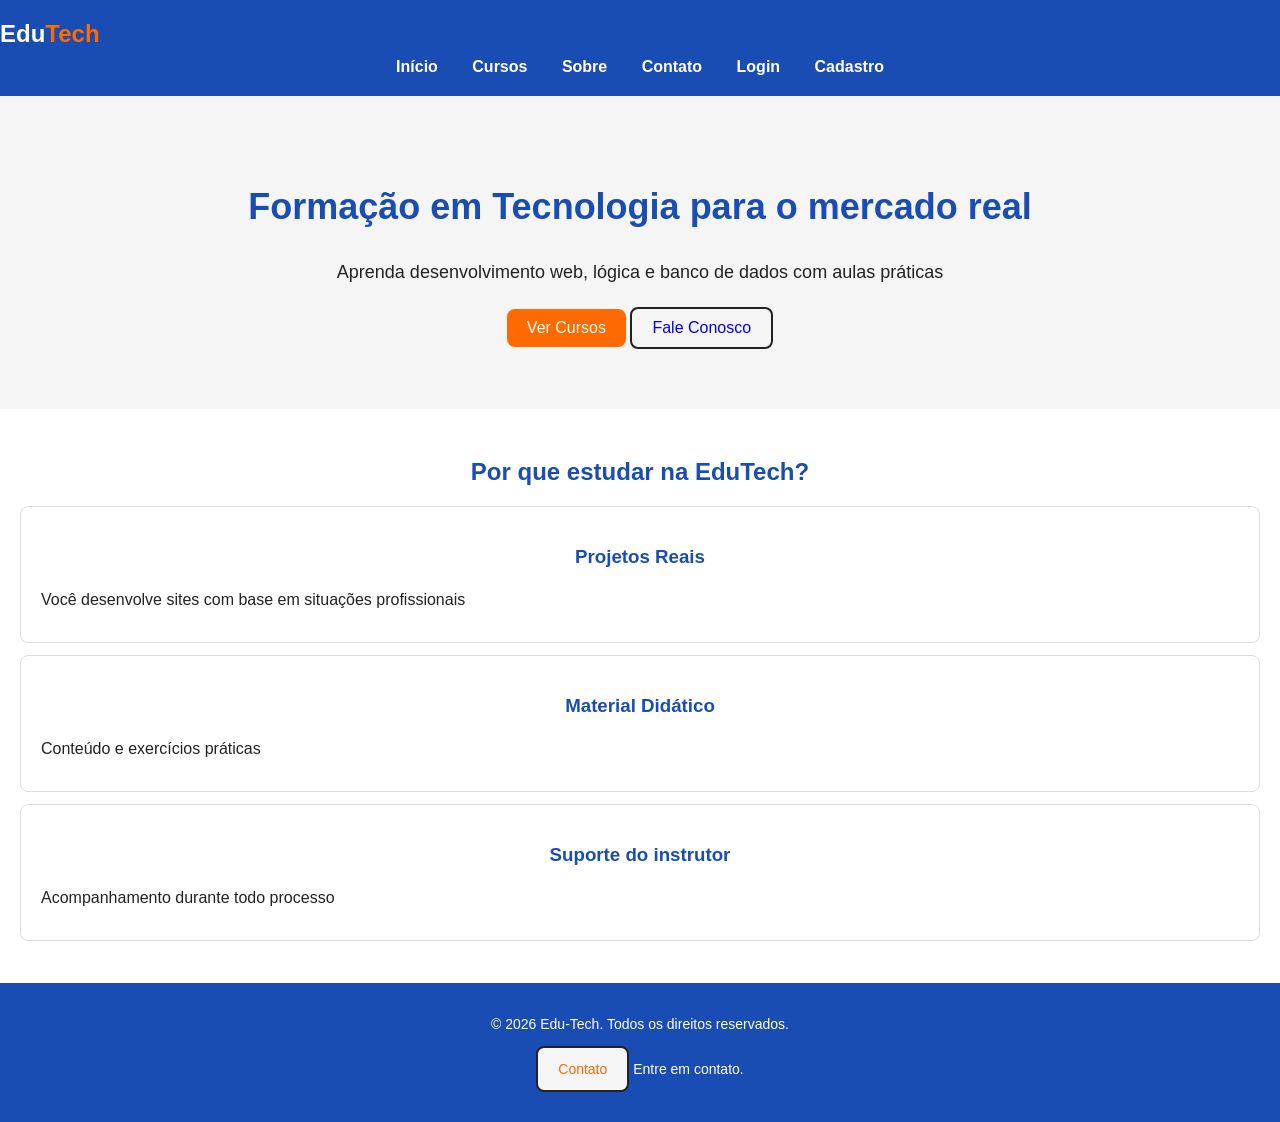
<file: index.html>
<!DOCTYPE html> <!-- Especifica o Tipo de Documento - HTML5 -->
<html Lang="PT-BR">
    <head>  <!-- Cabeça do Site - Configurações e metadados -->
        <title>Edu-Tech Formação em Tecnologia</title>
        <meta charset="UTF-8"> <!-- Permite acentos, cedilhas e caracteres especiais-->
        <meta name="viewport" content="width=device-width, initial-scale=1.0">
         <link rel="stylesheet" href="CSS/style.css">
    </head>    

    <body> <!-- Corpo do Site - Conteúdo visível -->

        <header class="topo">

            <div class="logo">   
                <a href="index.html">Edu<span>Tech</span></a>
            </div>

            <nav class="menu" >
                <a href="index.html">Início</a>
                <a href="pages/cursos.html">Cursos</a>
                <a href="pages/sobre.html">Sobre</a> 
                <a href="pages/contato.html">Contato</a>              
                <a href="pages/login.html">Login</a> 
                <a href="pages/cadastro.html">Cadastro</a>
            </nav>

        </header>
       
       <main>
              <section class="hero">
                        <div class="hero-content">
                            <h1>Formação em Tecnologia para o mercado real</h1>
                            <p>Aprenda desenvolvimento web, lógica e banco de dados com aulas práticas</p>
                            <a href="pages/cursos.html" class="btn-primario">Ver Cursos</a>
                            <a href="pages/contato.html" class="btn-secundario">Fale Conosco</a>
                        </div>   
              </section> 
              
              <section class="destaques">
                    <div class="container">
                        <h2>Por que estudar na EduTech?</h2>
                        <div class="cards">
                            <article class="card">
                                <h3>Projetos Reais</h3>
                                <p>Você desenvolve sites com base em situações profissionais</p>
                            </article>

                            <article class="card">
                                <h3>Material Didático</h3>
                                <p>Conteúdo e exercícios práticas</p>
                            </article>

                            <article class="card">
                                <h3>Suporte do instrutor</h3>
                                <p>Acompanhamento durante todo processo</p>
                            </article>
                        </div>
                    </div>
              </section> 

        </main>

        <footer class="rodape"> <!-- Rodapé do site -->

            <p>© 2026 Edu-Tech. Todos os direitos reservados.</p>
            <p><a class="btn-secundario" href="pages/contato.html">Contato</a>  Entre em contato.</p>

        </footer>


    </body>









</html>
</file>
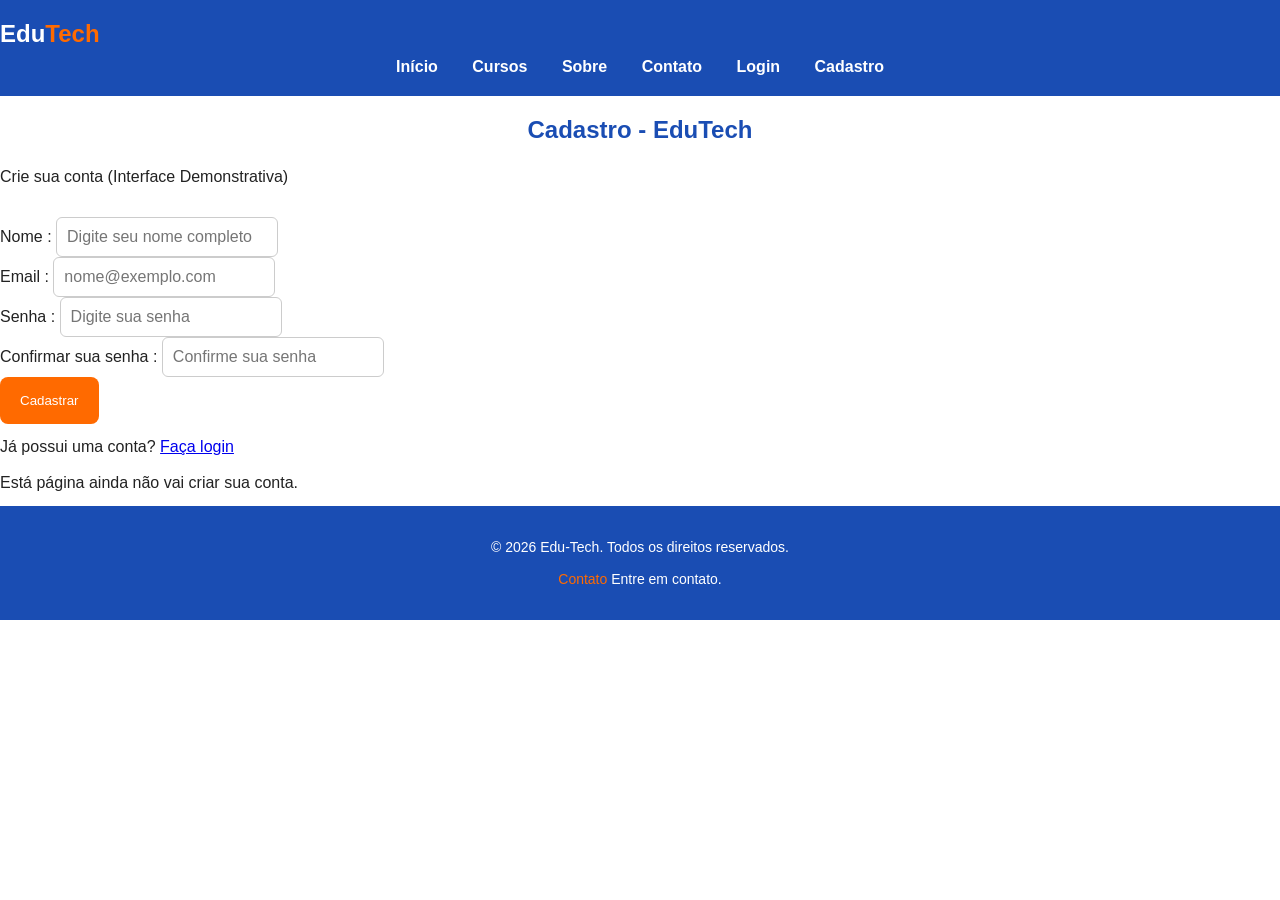
<file: Pages/cadastro.html>
<!DOCTYPE html>
<html Lang="PT-BR">
    <head>  
        <title>Edu-Tech Formação em Tecnologia</title>
        <meta charset="UTF-8"> 
        <meta name="viewport" content="width=device-width, initial-scale=1.0">
        <link rel="stylesheet" href="../CSS/style.css">
    </head>    

    <body> 

        <header class="topo"> 

            <div class="logo">   
                <a href="index.html">Edu<span>Tech</span></a>
            </div>

            <nav class="menu">
                <a href="../index.html">Início</a>
                <a href="cursos.html">Cursos</a>
                <a href="sobre.html">Sobre</a> 
                <a href="contato.html">Contato</a>     
                <a href="login.html">Login</a>   
                <a href="cadastro.html">Cadastro</a>      
            </nav>

        </header>

        <main>
            <section aria-labelledby="titulo-cadastro" id="Conteiner-Cadastro">
                <h1 id="titulo-cadastro">Cadastro - EduTech</h1>
                <p>Crie sua conta (Interface Demonstrativa)</p>
                <form id="formCadastro" onsubmit="return false">
                <br>
                    <label for="nomeCadastro">Nome :</label>
                    <input id="nomeCadastro" name="nome" type="text" autocomplete="name" placeholder="Digite seu nome completo" required>
                <br>
                    <label for="emailCadastro">Email :</label>
                    <input id="emailCadastro" name="email" type="email" autocomplete="email" placeholder="nome@exemplo.com" required>
                <br>
                    <label for="senhaCadastro" name="senha">Senha :</label>
                    <input id="senhaCadastro" name="senha" type="password" minlength="8" autocomplete="new-password" placeholder="Digite sua senha" required>
                <br>
                    <label for="confirmarSenha" name="confirmarSenha">Confirmar sua senha :</label>
                    <input id="confirmarSenha" name="confirmarSenha" type="password" minlength="8" placeholder="Confirme sua senha" autocomplete="new-password" required>
                <br>
                    <button type="submit">Cadastrar</button>
                </form>
                <p>Já possui uma conta? <a href="login.html">Faça login</a></p>
                <p>Está página ainda não vai criar sua conta.</p>
                </section>
        </main>
        

        <footer> 

            <p>© 2026  Edu-Tech. Todos os direitos reservados.</p>
            <p><a href="contato.html">Contato</a>  Entre em contato.</p>

        </footer>


    </body>









</html>
</file>
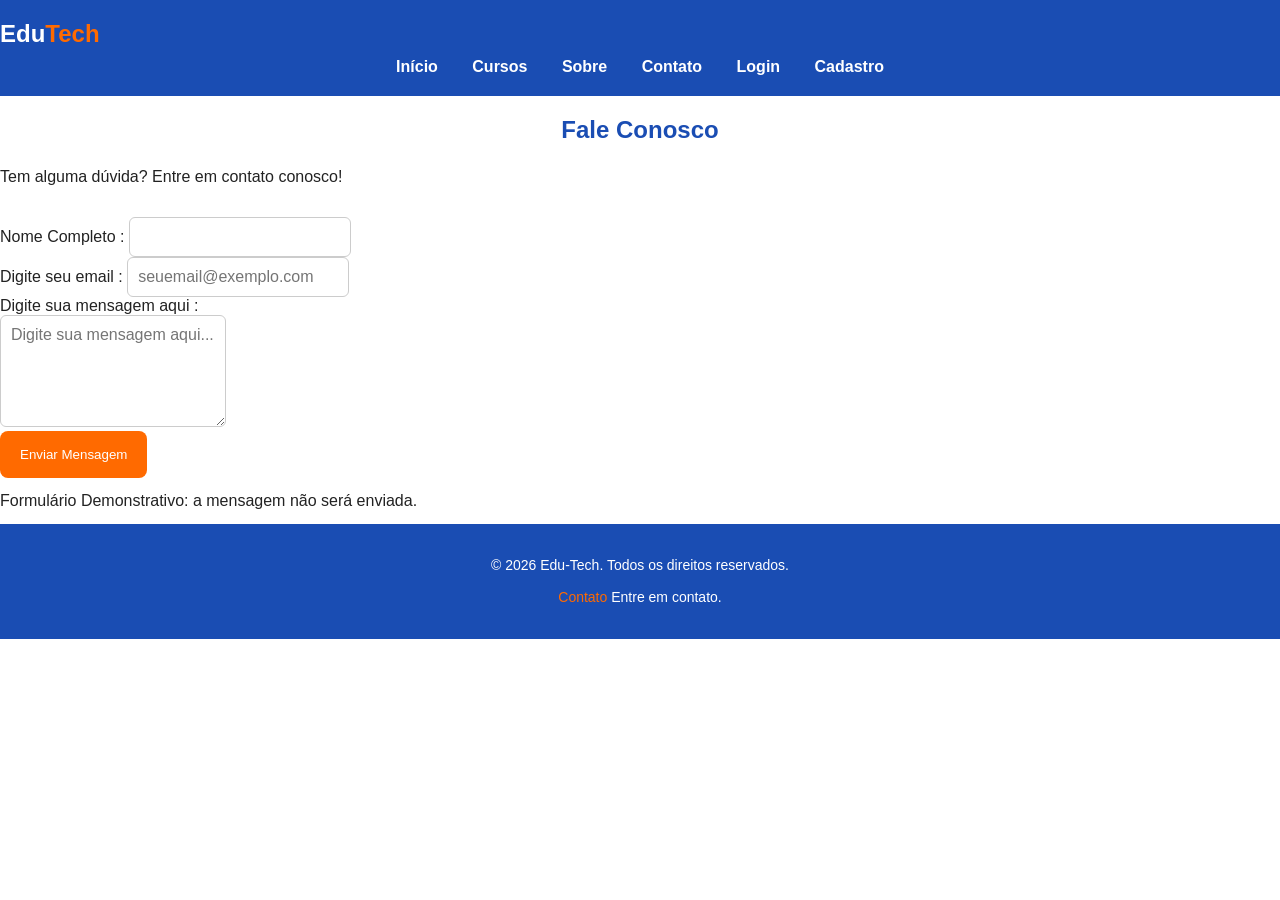
<file: Pages/contato.html>
<!DOCTYPE html> <!-- Especifica o Tipo de Documento - HTML5 -->
<html Lang="PT-BR">
    <head>  <!-- Cabeça do Site - Configurações e metadados -->
        <title>Edu-Tech Formação em Tecnologia</title>
        <meta charset="UTF-8"> <!-- Permite acentos, cedilhas e caracteres especiais-->
        <meta name="viewport" content="width=device-width, initial-scale=1.0">
        <link rel="stylesheet" href="../CSS/style.css">
    </head>    

    <body> <!-- Corpo do Site - Conteúdo visível -->

        <header class="topo"> <!--Cabeçalho do site-->

            <div class="logo">   
                <a href="../index.html">Edu<span>Tech</span></a>
            </div>

            <nav class="menu">
                <a href="../index.html">Início</a>
                <a href="cursos.html">Cursos</a>
                <a href="sobre.html">Sobre</a> 
                <a href="contato.html">Contato</a>    
                <a href="login.html">Login</a>    
                <a href="cadastro.html">Cadastro</a>       
            </nav>

        </header>
        <main>  
            <section aria-labelledby="Titulo-Contato" id="Conteiner-Contato">
                <h1 id="Titulo-Contato">Fale Conosco</h1>
                <p>Tem alguma dúvida? Entre em contato conosco!</p>
                <form id="formContato" action="#" method="get" onsubmit="return false">
                <br>
                    <label for="nomeContato">Nome Completo :</label>
                    <input id="nomeContato"type="text" name="nome" type="text" required>
                <br>
                    <label for="emailContato">Digite seu email : </label>
                    <input id="emailContato" type="email" name="email" placeholder="seuemail@exemplo.com" required>
                <br>
                    <label for="mensagemContato">Digite sua mensagem aqui : </label>
                <br>
                    <textarea name="mensagem" id="mensagemContato" rows="5" minlength="10" placeholder="Digite sua mensagem aqui..." required></textarea>
                <br>
                    <button type="submit">Enviar Mensagem</button>
                </form>
                </section>
                <p>Formulário Demonstrativo: a mensagem não será enviada.</p>
            </section>
        </main>
        <!-- Conteudo da Pagina do Site-->

        <footer> <!-- Rodapé do site -->

            <p>© 2026 Edu-Tech. Todos os direitos reservados.</p>
            <p><a href="contato.html">Contato</a>  Entre em contato.</p>

        </footer>


    </body>









</html>
</file>
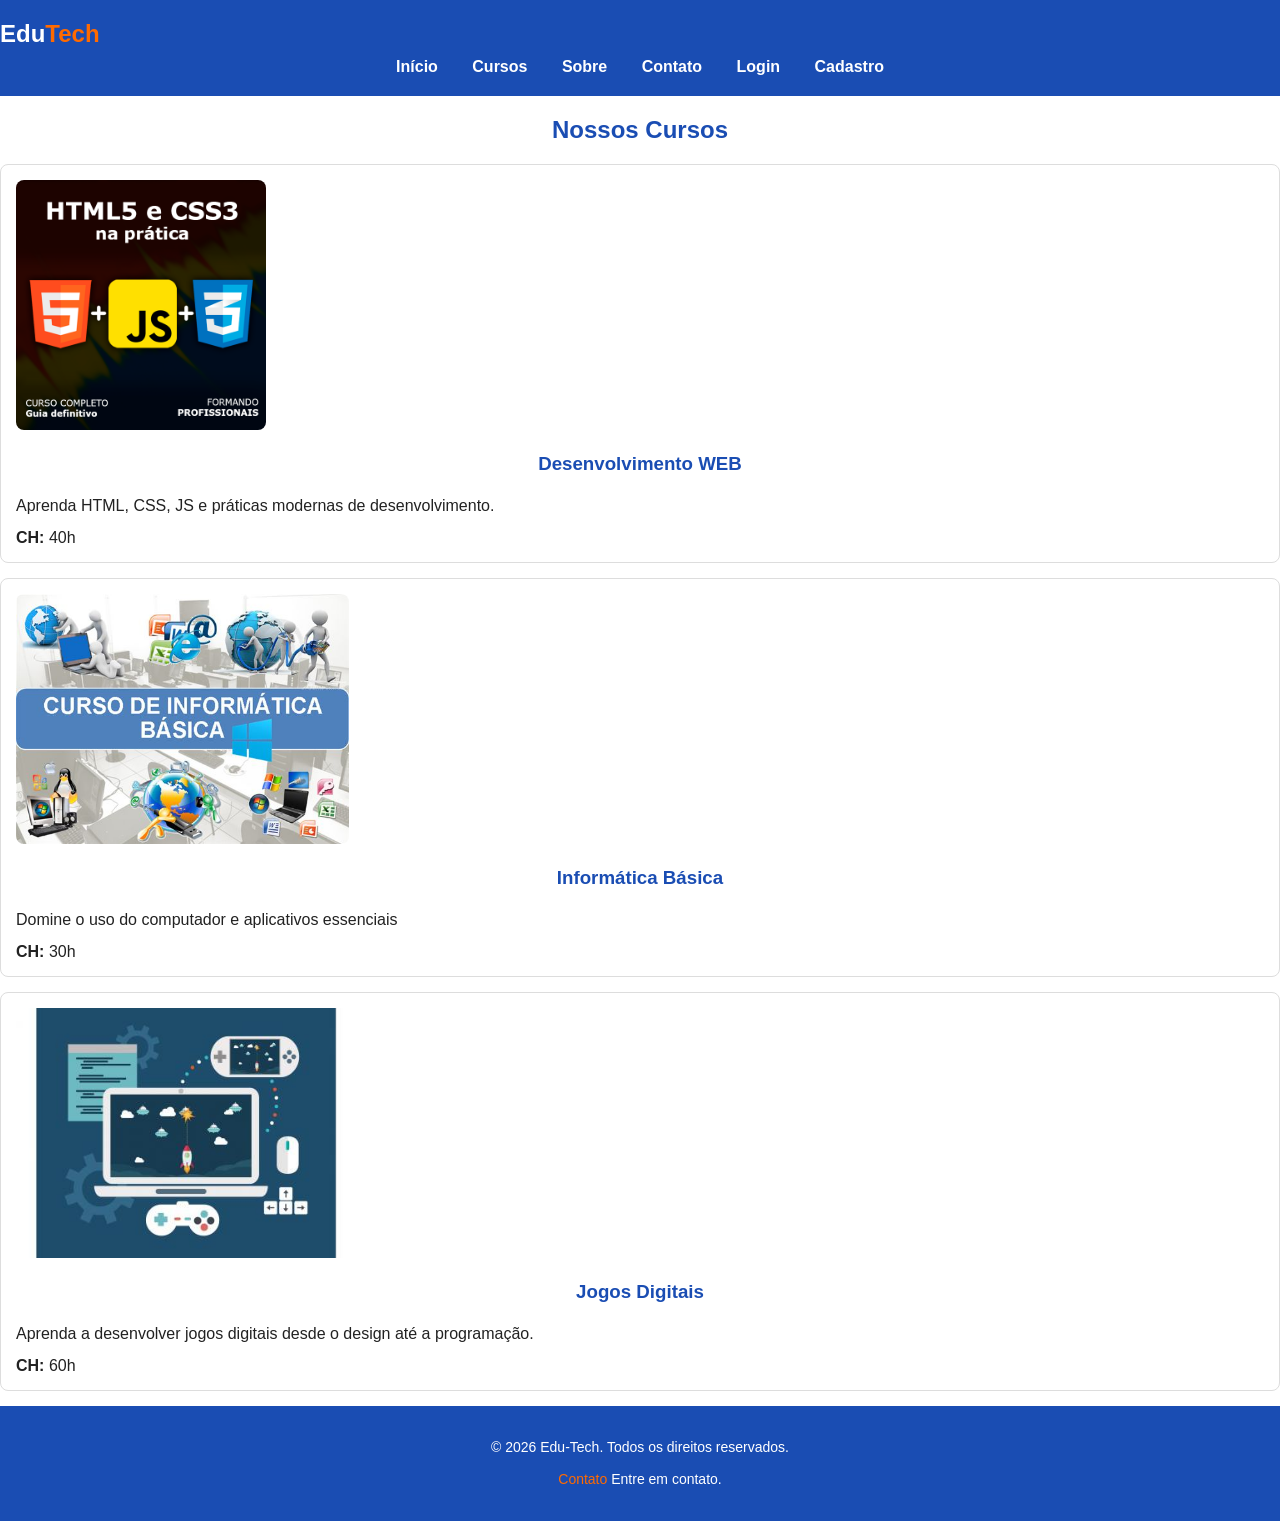
<file: Pages/cursos.html>
<!DOCTYPE html> <!-- Especifica o Tipo de Documento - HTML5 -->
<html Lang="PT-BR">
    <head>  <!-- Cabeça do Site - Configurações e metadados -->
        <title>Edu-Tech Formação em Tecnologia</title>
        <meta charset="UTF-8"> <!-- Permite acentos, cedilhas e caracteres especiais-->
        <meta name="viewport" content="width=device-width, initial-scale=1.0"> 
        <link rel="stylesheet" href="../CSS/style.css">

    <body> <!-- Corpo do Site - Conteúdo visível -->

        <header class="topo"> <!--Cabeçalho do site-->

            <div class="logo">   
                <a href="../index.html">Edu<span>Tech</span></a>
            </div>

            <nav class="menu">
                <a href="../index.html">Início</a>
                <a href="cursos.html">Cursos</a>
                <a href="sobre.html">Sobre</a> 
                <a href="contato.html">Contato</a>     
                <a href="login.html">Login</a> 
                <a href="cadastro.html">Cadastro</a>        
            </nav>

        </header>

        <!-- Conteudo da Pagina do Site-->

        <main>
              <!-- Seção dos cursos -->
              <section>
                    <h2>Nossos Cursos</h2>

                    <!-- CARDS DOS CURSOS -->
                     <article class="cursos">
                        <img src="../Imagens/DesenvolvimentoWEB.png" alt="Desenvolvimento WEB">
                        <h3>Desenvolvimento WEB</h3>
                        <p>Aprenda HTML, CSS, JS e práticas modernas
                            de desenvolvimento.
                        </p>
                        <strong>CH:</strong> 40h
                     </article>

                     <article class="cursos">
                        <img src="../Imagens/InformáticaBásica.jpg" alt="Informática Básica">
                        <h3>Informática Básica</h3>
                        <p>Domine o uso do computador e aplicativos essenciais
                        </p>
                        <strong>CH:</strong> 30h
                     </article>

                     <article class="cursos">
                        <img src="../Imagens/JogosDigitais.jpg" alt="Jogos Digitais">
                        <h3>Jogos Digitais</h3>
                        <p>Aprenda a desenvolver jogos digitais desde o design até a programação.
                        </p>
                        <strong>CH:</strong> 60h
                     </article>
              </section>
            
        </main>

        <footer> <!-- Rodapé do site -->

            <p>© 2026 Edu-Tech. Todos os direitos reservados.</p>
            <p><a href="contato.html">Contato</a>  Entre em contato.</p>

        </footer>


    </body>









</html>
</file>
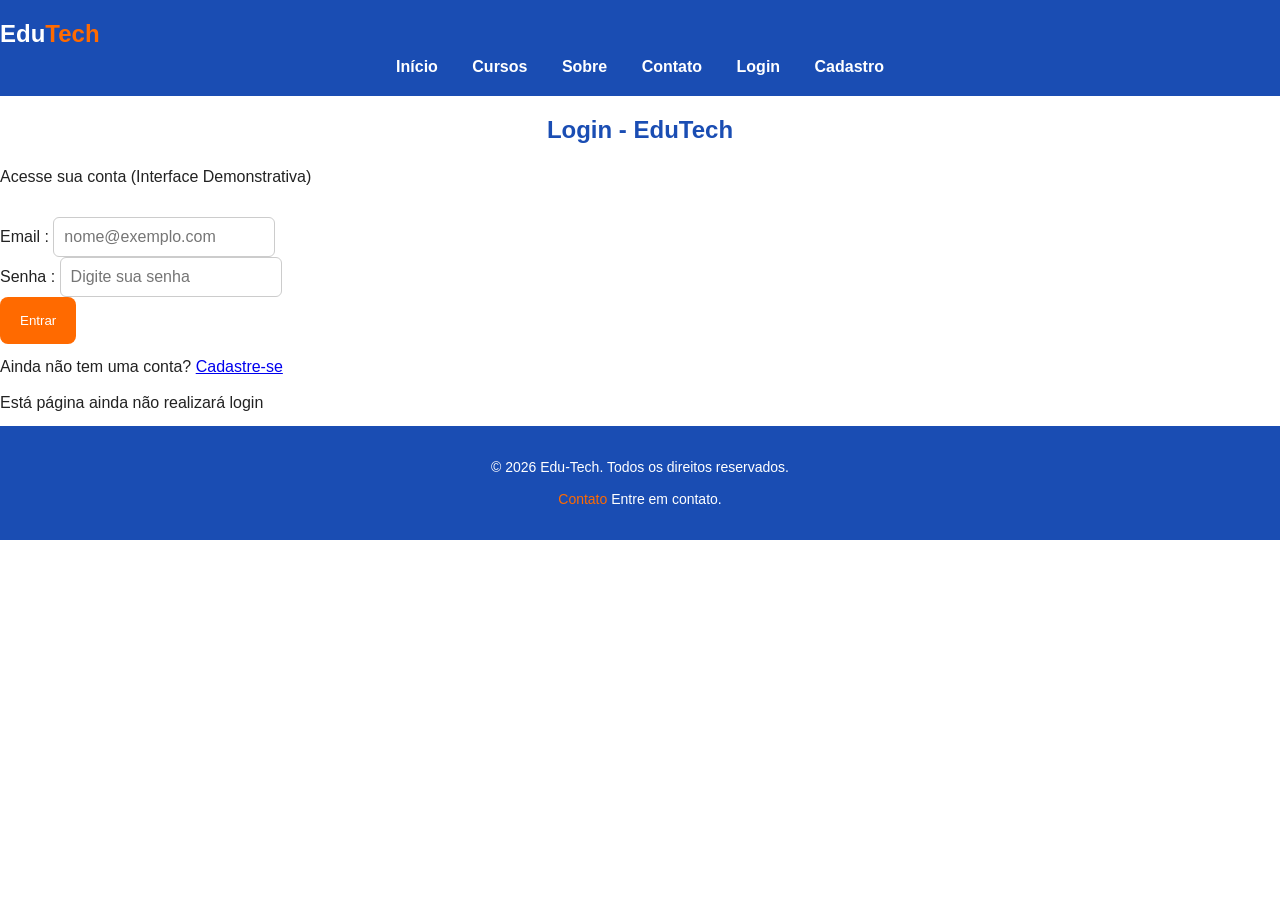
<file: Pages/login.html>
<!DOCTYPE html>
<html Lang="PT-BR">
    <head>  
        <title>Edu-Tech Formação em Tecnologia</title>
        <meta charset="UTF-8"> 
        <meta name="viewport" content="width=device-width, initial-scale=1.0">
        <link rel="stylesheet" href="../CSS/style.css">
    </head>    

    <body> 

        <header class="topo"> 

            <div class="logo">   
                <a href="index.html">Edu<span>Tech</span></a>
            </div>

            <nav class="menu">
                <a href="../index.html">Início</a>
                <a href="cursos.html">Cursos</a>
                <a href="sobre.html">Sobre</a> 
                <a href="contato.html">Contato</a>     
                <a href="login.html">Login</a>   
                <a href="cadastro.html">Cadastro</a>      
            </nav>

        </header>

        <main>
            <section aria-labelledby="titulo-login" id="Conteiner-Login">
                <h1 id="titulo-login">Login - EduTech</h1>
                <p>Acesse sua conta (Interface Demonstrativa)</p>
                <form id="formLogin" onsubmit="return false">
                <br>
                    <label for="emailLogin">Email : </label>
                    <input name="email" id="emailLogin" type="email" autocomplete="email" placeholder="nome@exemplo.com" required>
                <br>
                    <label for="senhaLogin">Senha :</label>
                    <input id="senhaLogin" name="senha" type="password" autocomplete="current-password" placeholder="Digite sua senha" required>
                <br>
                    <button type="submit">Entrar</button>
                </form>
                <p>Ainda não tem uma conta? <a href="cadastro.html">Cadastre-se</a></p>
                <p>Está página ainda não realizará login</p>
            </section>
        </main>
        

        <footer> 

            <p>© 2026 Edu-Tech. Todos os direitos reservados.</p>
            <p><a href="contato.html">Contato</a>  Entre em contato.</p>

        </footer>


    </body>









</html>
</file>
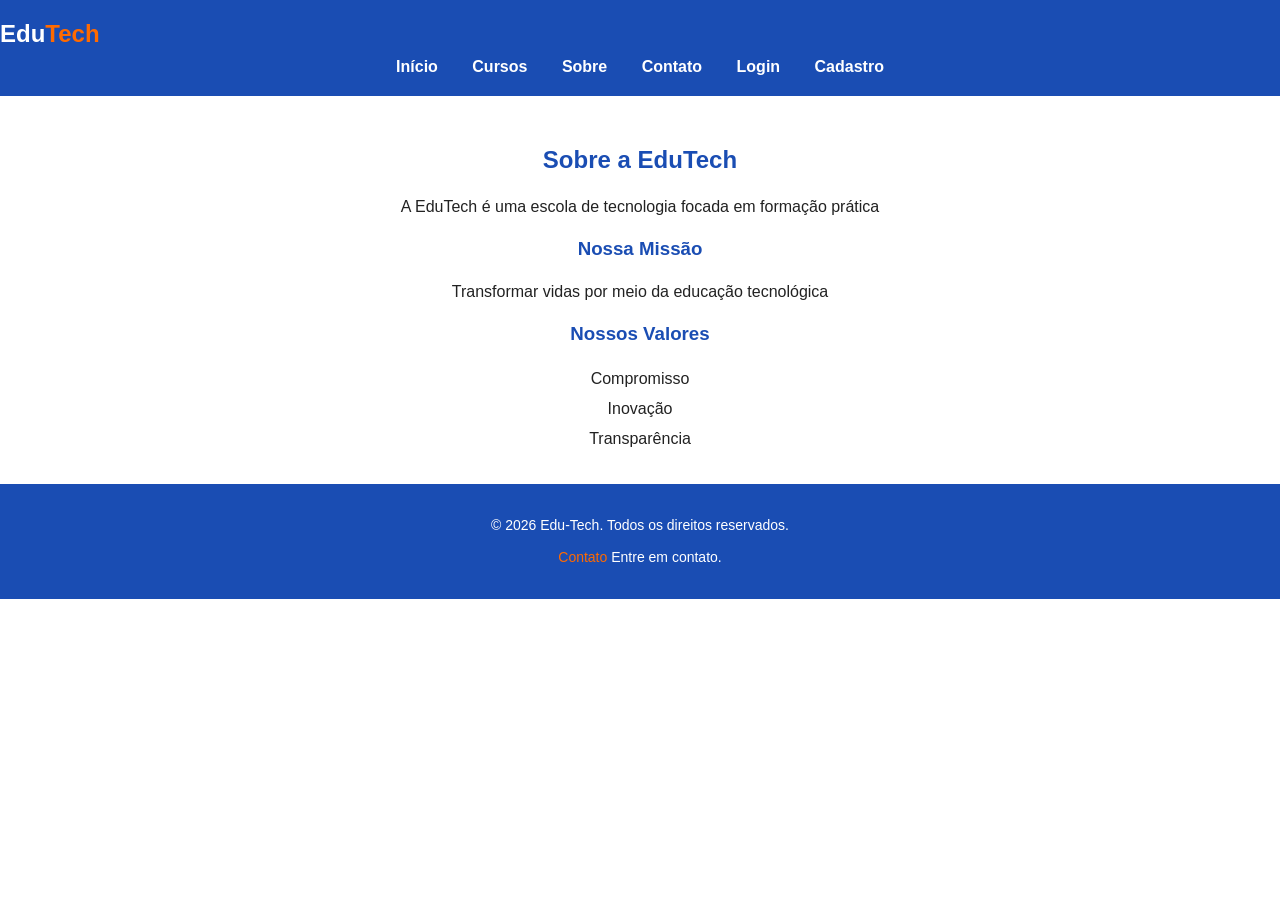
<file: Pages/sobre.html>
<!DOCTYPE html> <!-- Especifica o Tipo de Documento - HTML5 -->
<html Lang="PT-BR">
    <head>  <!-- Cabeça do Site - Configurações e metadados -->
        <title>Edu-Tech Formação em Tecnologia</title>
        <meta charset="UTF-8"> <!-- Permite acentos, cedilhas e caracteres especiais-->
        <meta name="viewport" content="width=device-width, initial-scale=1.0">
        <link rel="stylesheet" href="../CSS/style.css">
        
    </head>    

    <body> <!-- Corpo do Site - Conteúdo visível -->

        <header class="topo"> <!--Cabeçalho do site-->

            <div class="logo">   
                <a href="../index.html">Edu<span>Tech</span></a>
            </div>

            <nav class="menu">
                <a href="../index.html">Início</a>
                <a href="cursos.html">Cursos</a>
                <a href="sobre.html">Sobre</a> 
                <a href="contato.html">Contato</a>            
                <a href="login.html">Login</a>  
                <a href="cadastro.html">Cadastro</a>
            </nav>

        </header>

        <main>
              <section class="sobre">
                     <h2>Sobre a EduTech</h2>
                     <p>A EduTech é uma escola de tecnologia focada em formação prática</p>
                     <h3>Nossa Missão</h3>
                     <p>Transformar vidas por meio da educação tecnológica</p>
                     <h3>Nossos Valores</h3>
                     <ul class="valores-lista">
                        <li>Compromisso</li>
                        <li>Inovação</li>
                        <li>Transparência</li>
                     </ul>
              </section>
        </main>

        <!-- Conteudo da Pagina do Site-->

        <footer> <!-- Rodapé do site -->

            <p>© 2026 Edu-Tech. Todos os direitos reservados.</p>
            <p><a href="contato.html">Contato</a>  Entre em contato.</p>

        </footer>


    </body>









</html>
</file>
<file: CSS/style.css>
/* CONFIGURAÇÔES GERAIS */

body {
    background-color: #f5f5f5;
}

body {
    font-family: Arial, Helvetica, sans-serif;
    margin: 0; 
    padding: 0; 
    color: #222; 
    background-color: #ffffff;
}

h1, h2 , h3 {
    color: #1a4db3; 
    text-align: center;
}

p {line-height: 1.6; 
    margin: 10px 0;}

header {
    background-color: #1a4db3; 
    color: white; 
    padding: 20px 0;
}

.logo a {
    text-decoration: none; 
    color: white; 
    font-size: 24px; 
    font-weight: bold;
}

.logo span {color: #ff6a00}

nav.menu {
    text-align: center; 
    margin-top: 10px;
}

nav.menu a{
    color: white; 
    text-decoration: none; 
    margin: 0 15px; 
    font-weight: bold;
}

nav.menu a:hover {
    color: #ff6a00; 
}

/* Seção Principal */

.hero {
    background-color: #f5f5f5; 
    text-align: center; 
    padding: 60px 20px;
}

.hero h1 {
    font-size: 36px; 
    color: #1a4db3; 
}

.hero p {
    font-size: 18px; 
    margin-bottom: 20px;
}

.btn-primario { 
        display: inline-block; 
        background-color: #ff6a00; 
        color: white; 
        padding: 10px 20px; 
        border-radius: 8px; 
        text-decoration: none;
}

.btn-secundario {
    display: inline-block;
    background-color: #f5f5f5;
    text-decoration: none;
    padding: 10px 20px;
    border-radius: 8px;
    border: 2px solid #222
}

.btn-primario:hover , .btn-secundario:hover {
    opacity: 0.8;
}

/* Destaques */

.destaques {
    padding: 30px 20px; 
}

.card {
    background-color: white;
    padding: 20px;
    margin: 12px 0 ; 
    border: 1px solid #dddddd; 
    border-radius: 8px;
}

/* Rodapé */

footer {
    background-color: #1a4db3;
    color: white; 
    text-align: center; 
    padding: 20px; 
    font-size: 14px; 
}

footer a {
    color: #ff6a00; 
    text-decoration: none;
}

.sobre {
    padding: 30px 20px;
    text-align: center;
    align-items: center;
    margin: 0 auto;
}

.valores-lista {
    list-style: none;
    padding: 0;
    margin: 0 auto;
    text-align: center;
}

.valores-lista li {
    padding: 6px 0;
    font-size: 16px;
}

.cursos {
    padding: 15px; margin: 15px 0; border: 1px solid #ddd; border-radius: 8px;
}

.cursos img {
    max-width: 100%; 
    height: 250px; 
    border-radius: 8px;
}

input,  textarea {
    font-family: Arial, Helvetica, sans-serif;
    font-size:16px;
    padding: 10px;
    border: 1px solid #ccc;
    border-radius: 6px;
    max-width: 100%;
    box-sizing: border-box;
}

input:focus , textarea:focus {
    outline: 2px solid #1a4db3; 
    outline-offset: 2px;
}

button {
    background-color: #ff6a00;
    color: white;
    padding: 16px 20px;
    border: none;
    border-radius: 8px;
    cursor: pointer;
}
</file>
